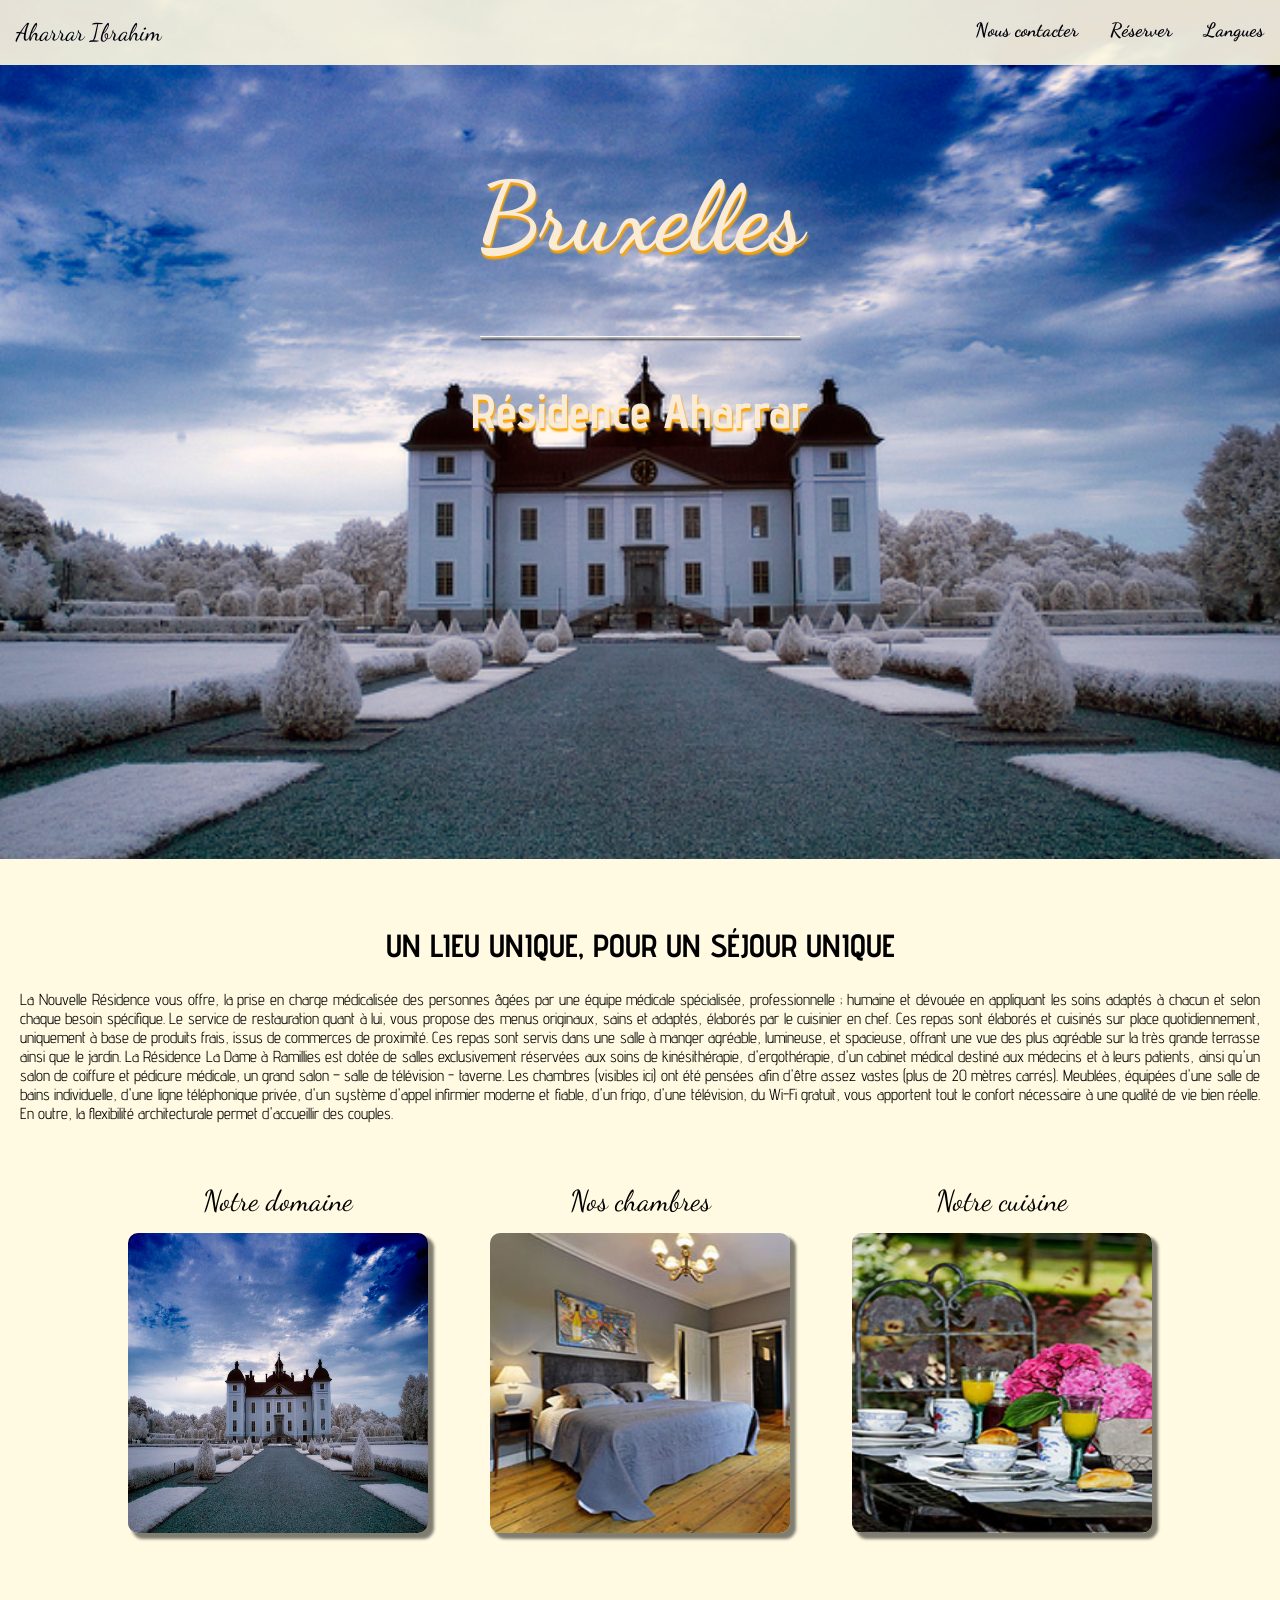
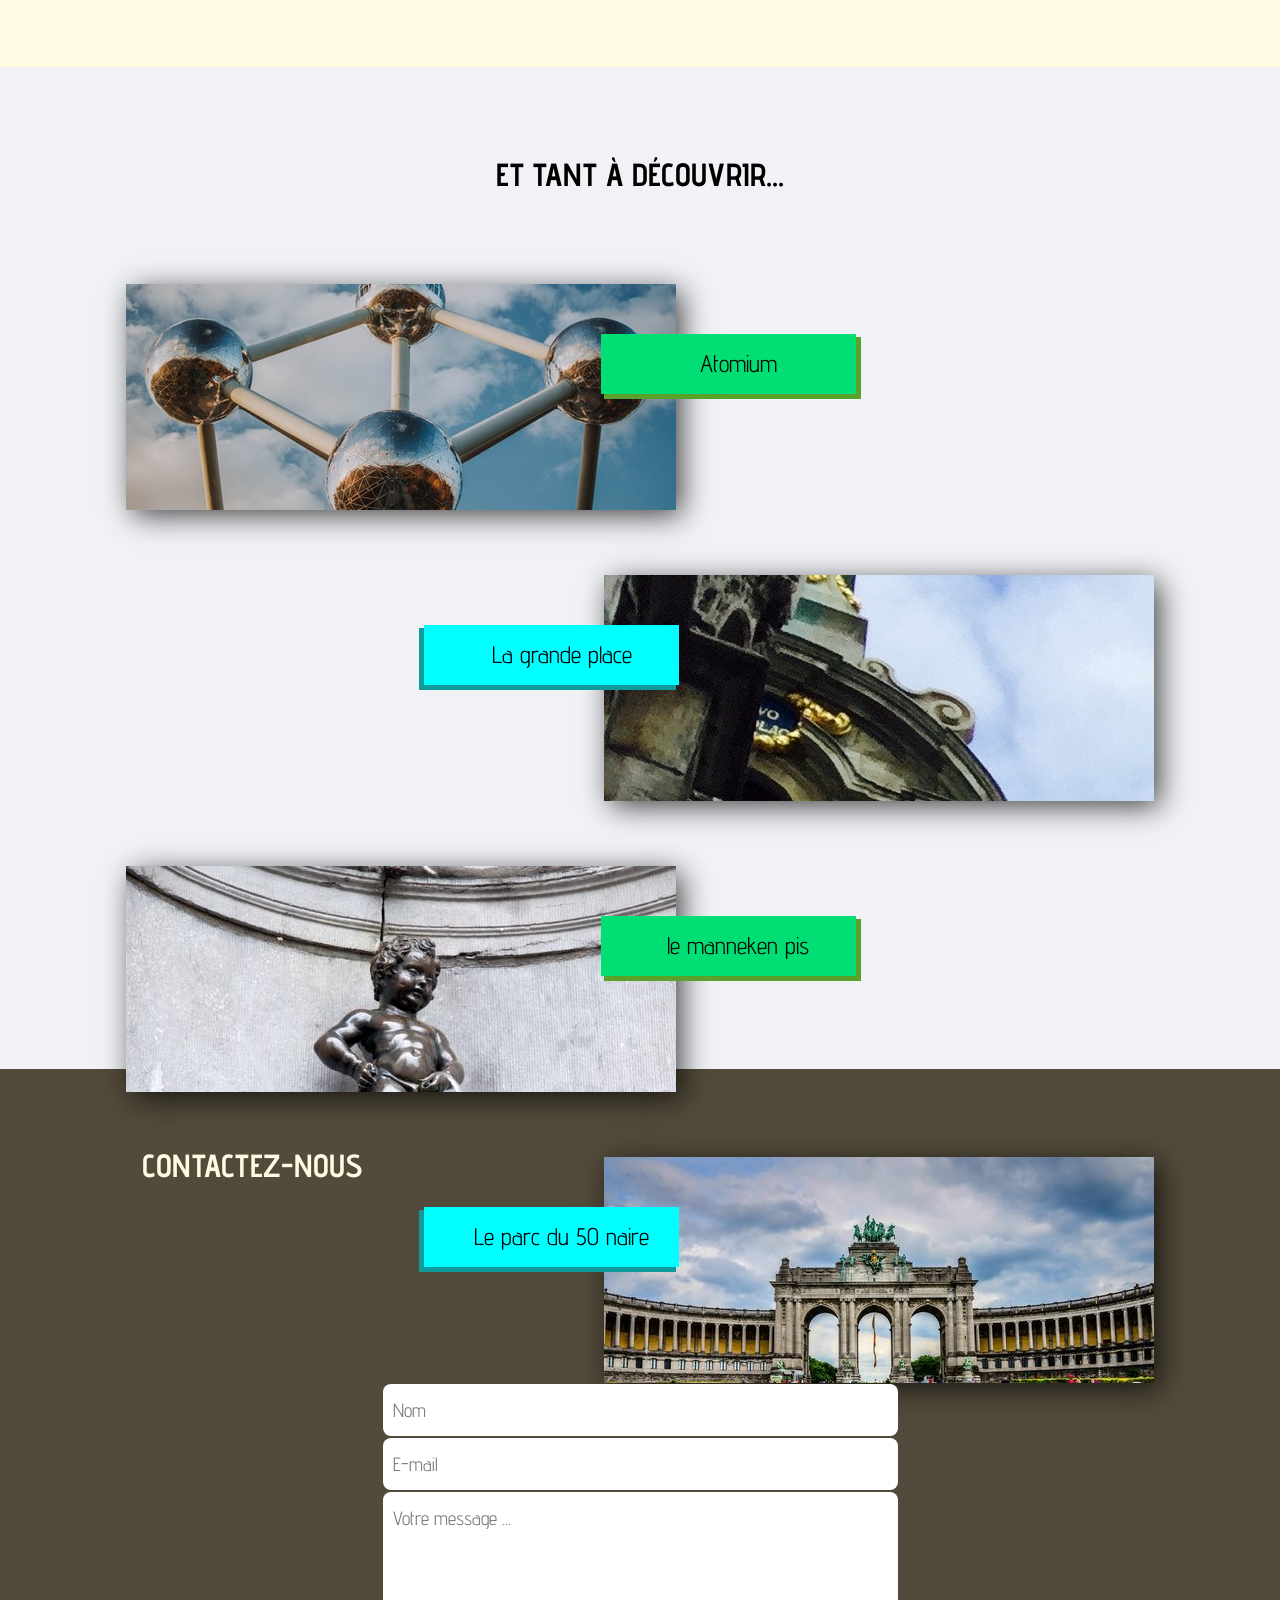
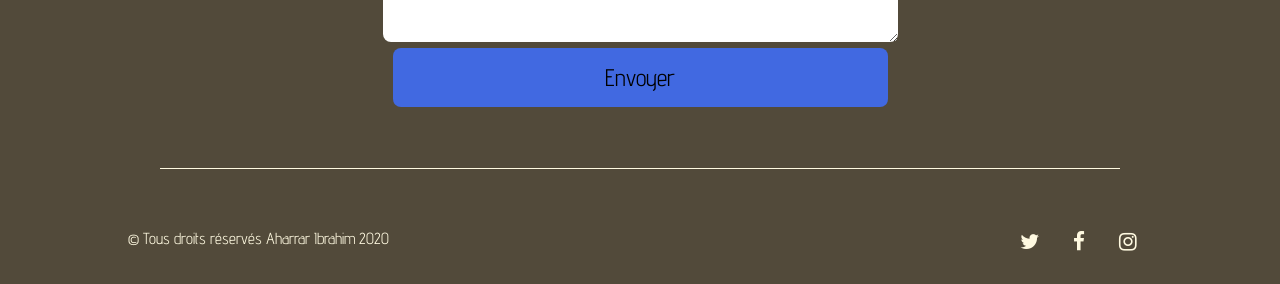
<file: index.html>
<!DOCTYPE html>
<html lang="en">
<head>
    <meta charset="UTF-8">
    <link rel="stylesheet" href="style.css">
    <link rel="stylesheet" href="https://cdnjs.cloudflare.com/ajax/libs/font-awesome/4.7.0/css/font-awesome.css">
    <meta name="viewport" content="width=device-width, initial-scale=1.0">
    <title>Document</title>
</head>
<body>
    <header>
        <nav>
            <ul>
                <li id="logo-clos">
                    <a href="#">Aharrar Ibrahim</a>
                </li>
                <li id="logo">
                    <a href="#langue">Langues</a>
                </li>
                <li id="logo">
                    <a href="#reserver">Réserver</a>
                </li>
                <li id="logo">
                    <a href="#contact">Nous contacter</a>
                </li>                
            </ul>
        </nav>
        <div id="imagePrincipale">
            <h1>Bruxelles</h1>
            <div id="premierTrait"></div>
            <h3>Résidence Aharrar</h3>
        </div>
    </header>
    <section id="presentation">
        <div id="texteIntro">
            <h2>Un lieu unique, pour un séjour unique</h2>
            <p>La Nouvelle Résidence vous offre, la prise en charge médicalisée des personnes âgées par une équipe médicale spécialisée, professionnelle ; humaine et dévouée en appliquant les soins adaptés à chacun et selon chaque besoin spécifique.

                Le service de restauration quant à lui, vous propose des menus originaux, sains et adaptés, élaborés par le cuisinier en chef. Ces repas sont élaborés et cuisinés sur place quotidiennement, uniquement à base de produits frais, issus de commerces de proximité.
                
                Ces repas sont servis dans une salle à manger agréable, lumineuse, et spacieuse, offrant une vue des plus agréable sur la très grande terrasse ainsi que le jardin.
                
                La Résidence La Dame à Ramillies est dotée de salles exclusivement réservées aux soins de kinésithérapie, d'ergothérapie, d'un cabinet médical destiné aux médecins et à leurs patients, ainsi qu'un salon de coiffure et pédicure médicale, un grand salon – salle de télévision - taverne.
                
                Les chambres (visibles ici) ont été pensées afin d'être assez vastes (plus de 20 mètres carrés). Meublées, équipées d'une salle de bains individuelle, d'une ligne téléphonique privée, d'un système d'appel infirmier moderne et fiable, d'un frigo, d'une télévision, du Wi-Fi gratuit, vous apportent tout le confort nécessaire à une qualité de vie bien réelle. En outre, la flexibilité architecturale permet d'accueillir des couples.</p>
        </div>
        <div id="prestations">
            <div class="imagePrestations">
            <h4>Notre domaine</h4>
            <a href="#"><img src="images/chateau-aharrar.jpg" alt="carte"></a>
            </div>
            <div class="imagePrestations">
                <h4>Nos chambres</h4>
                <a href="#"><img src="images/chambre.JPG" alt="carte"></a>
                </div>
                <div class="imagePrestations">
                    <h4>Notre cuisine</h4>
                    <a href="#"><img src="images/repas.JPG" alt="carte"></a>
                    </div>
        </div>

    </section>
    <section id="tourisme">
        <h2>Et tant à découvrir...</h2>
        <ul>
            <li id="ocean">
                <p>Atomium</p>
            </li>
            <li id="chateau">
                <p>La grande place</p>
            </li>
            <li id="phare">
                <p>le manneken pis</p>
            </li>
            <li id="vignoble">
                <p>Le parc du 50 naire</p>
            </li>
        </ul>
    </section>
    <footer>
        <h2 id="contact">Contactez-nous</h2>
        <form action="">
            <input type="text" placeholder="Nom">
            <input type="text" name="" id="" placeholder="E-mail">
            <textarea name="" placeholder="Votre message ..."></textarea>
            <button>Envoyer</button>
        </form>
        <div id="deuxiemeTrait"></div>
        <div id="copyrightEtIcons">
            <div id="copyright">
                <span>© Tous droits réservés  Aharrar Ibrahim 2020</span>
            </div>
            <div id="icons">
                <a href="http://www.twitter.fr"><i class="fa fa-twitter"></i></a>
                <a href="http://www.facebook.fr"><i class="fa fa-facebook"></i></a>
                <a href="http://www.instagram.com"><i class="fa fa-instagram"></i></a>
            </div>
        </div>
    </footer>
</body>
</html>
</file>
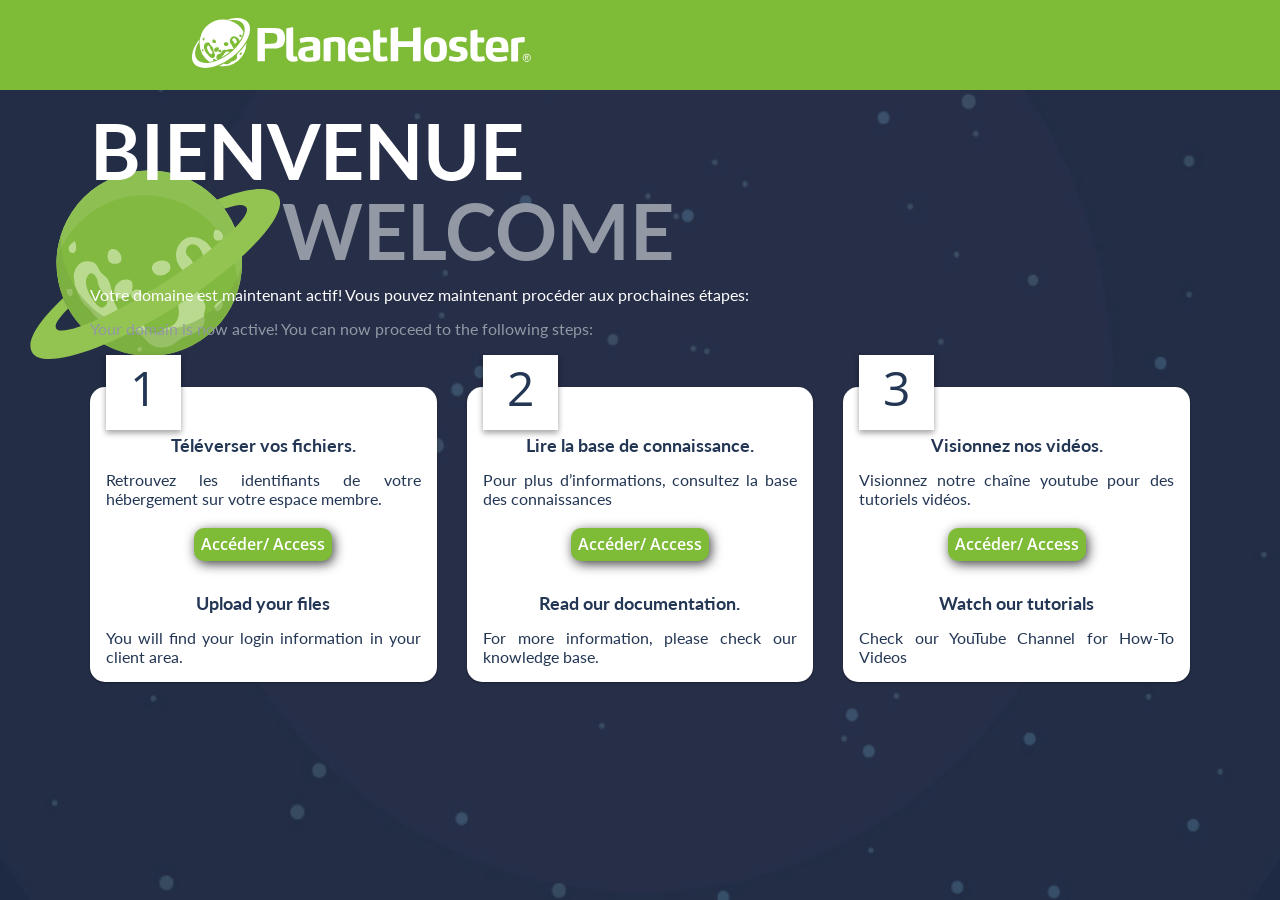
<file: welcome.html>
<!DOCTYPE html><html lang="en"><head><meta charset="UTF-8"><meta name="viewport" content="width=device-width, initial-scale=1.0"><meta http-equiv="X-UA-Compatible" content="ie=edge"><link href="https://fonts.googleapis.com/css?family=Lato|Open+Sans&display=swap" rel="stylesheet"><title>PlanetHoster - Bienvenue</title><style>:after,:before{box-sizing:inherit}html{line-height:1.15;-webkit-text-size-adjust:100%;-webkit-tap-highlight-color:transparent}body{margin:0}main{display:block}address,blockquote,dl,figure,form,iframe,p,pre,table{margin:0}h1,h2,h3,h4,h5,h6{font-size:inherit;line-height:inherit;font-weight:inherit;margin:0}ol,ul{margin:0;padding:0;list-style:none}dt{font-weight:700}dd{margin-left:0}hr{box-sizing:content-box;height:0;overflow:visible;border:0;border-top:1px solid;margin:0;clear:both;color:inherit}pre{font-family:monospace,monospace;font-size:inherit}address{font-style:inherit}a{background-color:transparent;text-decoration:none;color:inherit}abbr[title]{border-bottom:none;text-decoration:underline;text-decoration:underline dotted}b,strong{font-weight:bolder}code,kbd,samp{font-family:monospace,monospace;font-size:inherit}small{font-size:80%}sub,sup{font-size:75%;line-height:0;position:relative;vertical-align:baseline}sub{bottom:-.25em}sup{top:-.5em}img{border-style:none;vertical-align:bottom}embed,iframe,object{border:0;vertical-align:bottom}button,input,optgroup,select,textarea{-webkit-appearance:none;appearance:none;vertical-align:middle;color:inherit;font:inherit;border:0;background:transparent;padding:0;margin:0;outline:0;border-radius:0;text-align:inherit}[type=checkbox]{-webkit-appearance:checkbox;appearance:checkbox}[type=radio]{-webkit-appearance:radio;appearance:radio}button,input{overflow:visible}button,select{text-transform:none}[type=button],[type=reset],[type=submit],button{cursor:pointer;-webkit-appearance:none;appearance:none}[type=button][disabled],[type=reset][disabled],[type=submit][disabled],button[disabled]{cursor:default}[type=button]::-moz-focus-inner,[type=reset]::-moz-focus-inner,[type=submit]::-moz-focus-inner,button::-moz-focus-inner{border-style:none;padding:0}[type=button]:-moz-focusring,[type=reset]:-moz-focusring,[type=submit]:-moz-focusring,button:-moz-focusring{outline:1px dotted ButtonText}fieldset{margin:0;padding:0;border:0;min-width:0}legend{color:inherit;display:table;max-width:100%;padding:0;white-space:normal}progress{vertical-align:baseline}textarea{overflow:auto}[type=checkbox],[type=radio]{padding:0}[type=number]::-webkit-inner-spin-button,[type=number]::-webkit-outer-spin-button{height:auto}[type=search]{outline-offset:-2px}[type=search]::-webkit-search-decoration{-webkit-appearance:none}::-webkit-file-upload-button{-webkit-appearance:button;font:inherit}label[for]{cursor:pointer}details{display:block}summary{display:list-item}table{border-collapse:collapse;border-spacing:0}caption{text-align:left}td,th{vertical-align:top}th{text-align:left;font-weight:700}[hidden],template{display:none}@keyframes astronaut{0%{transform:rotate(xx) translateX(0) translateY(0)}20%{transform:translateX(-5%) translateY(-10%)}60%{transform:translateX(-25%) translateY(-15%)}to{transform:rotate(xx) translateX(0) translateY(0)}}@keyframes planet{0%{transform:rotate(0) translateX(0)}10%{transform:rotate(-5deg) translateX(5%) translateY(-10%)}20%{transform:rotate(5deg) translateX(12%) translateY(-6%)}50%{transform:rotate(15deg) translateX(3%) translateY(5%)}70%{transform:rotate(3deg) translateX(9%) translateY(12%)}85%{transform:rotate(12deg) scale(.9) translateX(12%) translateY(-22%)}to{transform:rotate(0)}}html{font-family:Lato,sans-serif;background:url("[data-uri]") no-repeat 50% fixed;background-size:cover}body,html{overflow-x:hidden}a{text-decoration:underline;font-weight:600}.container{margin-left:auto;margin-right:auto;max-width:1100px}@media only screen and (max-width:530px){.container{margin-left:15px;margin-right:15px}}@media only screen and (max-width:1100px){.container{max-width:900px}}@media only screen and (max-width:815px){.container{max-width:600px}}main{margin-bottom:20px}.header{background-color:#7ebb37;height:90px;display:flex;align-items:center;padding-left:15vw}@media only screen and (max-width:530px){.header{padding-left:5vw}}.header__logo{height:50px}.info__error{padding-top:20px}.info__title{font-size:77px;font-weight:700;line-height:5rem}@media only screen and (max-width:500px){.info__title{font-size:40px}}.info__title--fr{color:#fff}.info__title--en{color:#9298a4;margin-left:12rem}.info__phrase{margin-top:1rem}@media only screen and (max-width:530px){.info__phrase{margin-top:2rem;margin-bottom:2rem}}.info__phrase--fr{color:#fff}.info__phrase--en{color:#9298a4}.cards{margin-top:3rem;display:grid;grid-template-columns:repeat(3,1fr);grid-template-columns:repeat(auto-fit,minmax(250px,1fr));column-gap:30px;row-gap:50px;border-radius:15px}.card__container{box-shadow:0 1px 3px rgba(0,0,0,.12),0 1px 2px rgba(0,0,0,.24);border-radius:15px;padding:1rem;position:relative;background-color:#fff;height:auto;display:flex;flex-direction:column;justify-content:space-evenly}.card__logo{box-shadow:0 3px 6px rgba(0,0,0,.16),0 3px 6px rgba(0,0,0,.23);padding:5px;width:65px;height:65px;position:absolute;top:-2rem;background-color:#fff;text-align:center}.card__logo span{font-size:3rem;font-family:Open Sans,sans-serif;color:#233654}.card__title{text-align:center;margin-top:2rem;font-size:18px;font-weight:700}.card__info,.card__title{color:#233654;font-family:Lato,sans-serif}.card__info{text-align:justify;margin-top:1rem}.card__link{font-family:Open Sans,sans-serif;margin-left:auto;margin-right:auto;margin-top:20px;text-decoration:none;padding:7px;background-color:#7ebb37;border-radius:10px;color:#fff;transition:all .2s;box-shadow:2px 3px 12px 0 rgba(0,0,0,.75)}.card__link:hover{background-color:#4095c6}.planet{width:250px;height:auto;position:absolute;left:30px;top:170px;animation:planet 15s ease 0s infinite;z-index:-1}@media only screen and (max-width:815px){.planet{width:150px}}.astronaut{position:absolute;right:0;top:400px;animation:astronaut 12s ease 0s infinite;animation-direction:alternate;height:400px;z-index:-1}.caution{width:auto;height:72px;float:left}.cls-logo-1{fill:#fff}.cls-astro-1{fill:#1183c3}.cls-astro-2{fill:#d3d6db}.cls-astro-3{fill:#010101;opacity:.2;isolation:isolate}</style></head><body> <header class="header"> <a href="https://planethoster.com/" rel="noopener noreferrer" target="_blank" class="header__link"> <svg xmlns="http://www.w3.org/2000/svg" viewBox="0 0 338.8 50" class="header__logo"><g data-name="Layer 2"><g data-name="Layer 1"><path class="cls-logo-1" d="M333.7 39.7h.9a1.3 1.3 0 00.8-.2.6.6 0 00.2-.5.6.6 0 000-.3.6.6 0 00-.4-.3 2.2 2.2 0 00-.7 0h-.8zM333 42v-4.3h1.5a3.8 3.8 0 011.1.1 1.1 1.1 0 01.6.4 1.2 1.2 0 01.2.7 1.1 1.1 0 01-.4.8 1.4 1.4 0 01-.9.4 1.1 1.1 0 01.4.2 4.9 4.9 0 01.6.9l.6.8h-.9l-.4-.7a3.4 3.4 0 00-.7-1 .9.9 0 00-.6-.1h-.4v1.9zm1.8-5.6a3.5 3.5 0 00-1.7.5 3.1 3.1 0 00-1.2 1.2 3.4 3.4 0 000 3.4 3.3 3.3 0 001.2 1.2 3.4 3.4 0 003.4 0 3.3 3.3 0 001.2-1.2 3.5 3.5 0 00.5-1.7 3.4 3.4 0 00-.5-1.7 3.1 3.1 0 00-1.3-1.2 3.5 3.5 0 00-1.6-.5zm0-.6a4.1 4.1 0 012 .5 3.7 3.7 0 011.5 1.5 4 4 0 010 4 3.9 3.9 0 01-1.5 1.5 4 4 0 01-4 0 3.9 3.9 0 01-1.5-1.5 4 4 0 01-.6-2 4.2 4.2 0 01.6-2 3.7 3.7 0 011.5-1.5 4.1 4.1 0 012-.5zM85.3 20.2a9.7 9.7 0 01-.2 2.5 3.6 3.6 0 01-1 1.7 3.8 3.8 0 01-1.3.8 9.6 9.6 0 01-1.8.4l-2.4.1-5.7.2V15h5.8a22.3 22.3 0 012.2 0 7.5 7.5 0 011.8.4 3.5 3.5 0 011.4.8 3.2 3.2 0 01.9 1.5 8.5 8.5 0 01.3 2.5m7.7 0a15.4 15.4 0 00-.6-4.5 7.8 7.8 0 00-1.8-3.2 7.8 7.8 0 00-3.4-2 17.5 17.5 0 00-4.9-.6h-16a.8.8 0 00-.6.2.7.7 0 00-.2.5v32a.6.6 0 00.2.5.8.8 0 00.5.2h6a.8.8 0 00.5-.2.6.6 0 00.2-.5v-12h8.2a25.7 25.7 0 003.7-.2 13.5 13.5 0 003.2-.8 7.6 7.6 0 002.6-1.7 8.3 8.3 0 001.9-3.4 15.5 15.5 0 00.6-4.4zm12.8 22l-.6-3.1a.7.7 0 00-.1-.4.5.5 0 00-.4-.2h-.8a7.6 7.6 0 01-.9 0 1.8 1.8 0 01-.8 0 1.4 1.4 0 01-.7-.7 2.6 2.6 0 01-.3-1.2V10a.7.7 0 00-.2-.6.8.8 0 00-.5-.2h-.2l-5.3 1a.8.8 0 00-.6.2 1.1 1.1 0 00-.1.7v26.2a7.3 7.3 0 00.7 3.3 5.1 5.1 0 002.2 2.2 8 8 0 003.8.9 16.6 16.6 0 002.2-.2 10.4 10.4 0 001.4-.3 6.2 6.2 0 00.8-.2.3.3 0 00.1 0 .9.9 0 00.2-.3.8.8 0 00.1-.4zm15.4-3.2l-.8.2-1.3.2a13 13 0 01-1.6 0 9 9 0 01-1.4 0 4.8 4.8 0 01-1.5-.4 2.7 2.7 0 01-1-1 3.8 3.8 0 01-.4-1.9 4.5 4.5 0 01.2-1.6 2.3 2.3 0 01.7-1 3.4 3.4 0 011-.5 11.1 11.1 0 011.2-.2l4.9-.8zm7-.5V26.1a10 10 0 00-.3-2.4 5.6 5.6 0 00-1-2 5.2 5.2 0 00-1.7-1.5 9.2 9.2 0 00-2.8-1 21.6 21.6 0 00-4-.3 32.1 32.1 0 00-3.5.2 30.8 30.8 0 00-5.3 1 13.8 13.8 0 00-1.3.4.9.9 0 00-.4.2.6.6 0 00-.2.5.4.4 0 000 .1.2.2 0 000 .1l.7 3.1a.5.5 0 00.2.3.5.5 0 00.3.1h.3l1.3-.3 1.9-.4 2.1-.4a17.4 17.4 0 012.3-.1 15.6 15.6 0 012 0 4.4 4.4 0 011.2.4 1.7 1.7 0 01.7.6 2 2 0 01.3.8 6 6 0 01.1 1v1.3l-7.9 1.3a19.4 19.4 0 00-2.4.4 6.8 6.8 0 00-2.3 1.1 4.8 4.8 0 00-1.6 2 8.3 8.3 0 00-.7 3.5 8.8 8.8 0 00.7 3.5 5.7 5.7 0 001.7 2.2 7.5 7.5 0 002.5 1.3 15 15 0 003 .6l3.2.1a32 32 0 003.5-.2 20.6 20.6 0 002.9-.4 16.7 16.7 0 002-.6 3.8 3.8 0 001.3-.7 2.9 2.9 0 00.8-1.3 7.2 7.2 0 00.3-2zm24.4-16a4.9 4.9 0 00-1.8-2.2 7.7 7.7 0 00-2.9-1 20.5 20.5 0 00-3.9-.4l-2.2.1-2.3.2-2.2.4c-.7 0-1.4.2-2 .4a14 14 0 00-2 .6 3 3 0 00-1.3.9 2.3 2.3 0 00-.4 1.4v19.7a.6.6 0 00.2.5.7.7 0 00.5.2h5.5a.7.7 0 00.6-.2.6.6 0 00.2-.5V24.2l.4-.1 1-.2 1.5-.2a14.6 14.6 0 011.6-.1 4.2 4.2 0 011.8.3 2 2 0 011 1 4.8 4.8 0 01.3 2v15.7a.6.6 0 00.2.5.8.8 0 00.6.2h5.5a.8.8 0 00.5-.2.7.7 0 00.2-.5V25.9a8.4 8.4 0 00-.6-3.4zm18.9 7.6h-8.8v-1.9a14.2 14.2 0 01.2-1.7 4 4 0 01.7-1.7 2.7 2.7 0 011.3-1 7 7 0 012.3-.3 5.3 5.3 0 012 .3 2.8 2.8 0 011.3 1 5 5 0 01.8 1.8l.2 1.6v1.7zm7 1a23.4 23.4 0 00-.6-5.3 9.2 9.2 0 00-1.8-3.8 7.7 7.7 0 00-3.4-2.3 16.7 16.7 0 00-5.5-.8 17.8 17.8 0 00-5.5.8 7.7 7.7 0 00-3.5 2.2 9.1 9.1 0 00-1.9 4 25.3 25.3 0 00-.6 5.6 19.7 19.7 0 00.8 5.8 8.6 8.6 0 002.2 3.8 9 9 0 004 2.1 21.1 21.1 0 005.6.6 24.4 24.4 0 003.6-.2 26 26 0 002.9-.6 18.9 18.9 0 002-.6 1 1 0 00.3-.3.8.8 0 00.2-.5.5.5 0 000-.1.6.6 0 000-.2l-.6-2.5a1.1 1.1 0 00-.3-.5.7.7 0 00-.4-.2h-.1l-1.6.4-2.1.5a18.9 18.9 0 01-2.6.2 14.7 14.7 0 01-2.9-.3 6.4 6.4 0 01-2-.7 4.1 4.1 0 01-1.4-1.6 5 5 0 01-.5-2.3h14.6a1 1 0 00.9-.4 1.4 1.4 0 00.2-.8V31zm17.1 10.7l-.6-3a.9.9 0 00-.2-.3.5.5 0 00-.3-.2h-.2l-1.4.3a14.8 14.8 0 01-1.8 0 4 4 0 01-1.8-.2 1.7 1.7 0 01-.9-1 3.7 3.7 0 01-.2-1.5V24.5h6a.7.7 0 00.5-.2.6.6 0 00.2-.5v-3.6a.6.6 0 00-.2-.5.7.7 0 00-.5-.2h-6v-7.2a.8.8 0 00-.2-.6.8.8 0 00-.6-.2h-.2l-5.2 1a1 1 0 00-.6.3 1.2 1.2 0 00-.2.7v22.8a8.8 8.8 0 001 4.3 5.2 5.2 0 002.6 2.3 12 12 0 004.5.7 19.3 19.3 0 002.7-.1 18.7 18.7 0 002-.4l1-.3a.8.8 0 00.5-.3.7.7 0 000-.5zm33 .8V9.9a.6.6 0 00-.2-.4.6.6 0 00-.4-.2h-.1l-6.1.7a1 1 0 00-.5.2.6.6 0 00-.2.5v12.6h-15V9.9a.7.7 0 000-.4.6.6 0 00-.5-.2h-.1l-6.1.7a.8.8 0 00-.5.2.5.5 0 00-.2.5v31.9a.6.6 0 00.2.5.8.8 0 00.5.2h6a.8.8 0 00.6-.2.6.6 0 00.2-.5V28.9H221v13.7a.6.6 0 00.3.5.8.8 0 00.5.2h6a.8.8 0 00.5-.2.7.7 0 00.2-.5m19.3-11.2c0 1.3 0 2.5-.2 3.5a7.5 7.5 0 01-.5 2.4 2.8 2.8 0 01-1.3 1.4 5.2 5.2 0 01-2.4.5 5.3 5.3 0 01-2.5-.5 2.8 2.8 0 01-1.3-1.4 7.6 7.6 0 01-.5-2.4l-.1-3.5V28a7.6 7.6 0 01.6-2.4 2.8 2.8 0 011.3-1.4 5.3 5.3 0 012.5-.5 5.2 5.2 0 012.4.5 2.8 2.8 0 011.3 1.4 7.6 7.6 0 01.6 2.4v3.5m7.2 0a31.7 31.7 0 00-.3-4 12.6 12.6 0 00-.9-3.4 7.6 7.6 0 00-1.9-2.7 8.6 8.6 0 00-3.3-1.7 21 21 0 00-10.3 0 8.6 8.6 0 00-3.3 1.7A7.5 7.5 0 00233 24a13 13 0 00-.9 3.4 31.8 31.8 0 00-.2 4 31.4 31.4 0 00.2 4 12.8 12.8 0 00.9 3.4 7.4 7.4 0 002 2.7 8.6 8.6 0 003.3 1.7 21 21 0 0010.2 0 8.6 8.6 0 003.3-1.7 7.5 7.5 0 002-2.7 12.4 12.4 0 00.9-3.4 31.4 31.4 0 00.2-4zm20.7 4.5a8.8 8.8 0 00-.6-3.5 5.2 5.2 0 00-1.6-2.1 7.2 7.2 0 00-2.3-1.1 19.4 19.4 0 00-2.5-.6l-1.7-.3a7.6 7.6 0 01-1.4-.4 2.4 2.4 0 01-1-.8 2.4 2.4 0 01-.4-1.3 2 2 0 01.4-1.2 2.3 2.3 0 01.9-.8 4.8 4.8 0 011.3-.3 8.8 8.8 0 011.3 0h1.8l1.7.2 1.3.2.7.2h.2a.9.9 0 00.4-.1.5.5 0 00.2-.4l.5-3v-.1a.8.8 0 000-.4.6.6 0 00-.5-.3 21.2 21.2 0 00-4-.8 25.5 25.5 0 00-3.3-.3 20.6 20.6 0 00-2.6.2 12.3 12.3 0 00-2.6.6 7.5 7.5 0 00-2.3 1.2 6 6 0 00-1.7 2.2 8.2 8.2 0 00-.6 3.3 8.6 8.6 0 00.5 3.2 5.4 5.4 0 001.3 2 6.2 6.2 0 001.9 1.2 11.4 11.4 0 002 .6 45.6 45.6 0 003.6.7 4.4 4.4 0 011.2.4 1.8 1.8 0 01.7.8 2.7 2.7 0 01.3 1.3 2.3 2.3 0 01-.5 1.5 2.9 2.9 0 01-1.4.8 6.6 6.6 0 01-2 .3 19.4 19.4 0 01-2-.2 28.8 28.8 0 01-3.7-.7l-.9-.2h-.2a.4.4 0 00-.3.1.6.6 0 00-.2.5l-.6 2.9v.2a.6.6 0 00.2.5 1.1 1.1 0 00.3.2 10 10 0 001.1.4 25.1 25.1 0 004.4.8 26.1 26.1 0 002.9.1 17.5 17.5 0 003.8-.4 9.3 9.3 0 003.2-1.2 6.2 6.2 0 002-2.4 8.4 8.4 0 00.8-3.8m17.4 5.9l-.7-3a1 1 0 00-.1-.3.4.4 0 00-.4-.2h-.2l-1.3.3a15 15 0 01-1.9 0 3.9 3.9 0 01-1.8-.2 1.7 1.7 0 01-.9-1 3.9 3.9 0 01-.2-1.5V24.5h6a.8.8 0 00.5-.2.7.7 0 00.2-.5v-3.6a.7.7 0 00-.2-.5.8.8 0 00-.5-.2h-6v-7.2a.8.8 0 00-.2-.6.8.8 0 00-.6-.2h-.2l-5.1 1a1 1 0 00-.7.3 1.3 1.3 0 00-.2.7v22.8a9 9 0 001 4.3 5.2 5.2 0 002.6 2.3 12 12 0 004.5.7 19.2 19.2 0 002.7-.1 18.7 18.7 0 002-.4l1-.3a.7.7 0 00.6-.8zm16.6-11.7h-8.9v-1.9a12.5 12.5 0 01.3-1.7 4 4 0 01.6-1.7 2.7 2.7 0 011.4-1 7 7 0 012.3-.3 5.3 5.3 0 011.9.3 2.8 2.8 0 011.3 1 5 5 0 01.8 1.8 14.8 14.8 0 01.2 1.6v1.7zm6.8 1a23.3 23.3 0 00-.5-5.3 9.2 9.2 0 00-1.7-3.8 7.7 7.7 0 00-3.5-2.3 16.8 16.8 0 00-5.5-.8 17.8 17.8 0 00-5.5.8 7.7 7.7 0 00-3.5 2.2 9 9 0 00-1.9 4 24.2 24.2 0 00-.5 5.6 20 20 0 00.7 5.8 8.7 8.7 0 002.3 3.8 9 9 0 003.9 2.1 21 21 0 005.7.6 24.5 24.5 0 003.5-.2 25.4 25.4 0 002.9-.6 18.1 18.1 0 002-.7.9.9 0 00.3-.2.8.8 0 00.2-.5.5.5 0 000-.1.4.4 0 000-.2l-.6-2.5a1.1 1.1 0 00-.3-.5.7.7 0 00-.4-.2.1.1 0 00-.1 0l-1.6.4-2.1.5a18.8 18.8 0 01-2.6.1 14.7 14.7 0 01-2.8-.2 6.5 6.5 0 01-2-.8 4.2 4.2 0 01-1.5-1.5 5 5 0 01-.5-2.3h14.6a1 1 0 00.9-.4 1.4 1.4 0 00.2-.8V31zm16.3-7.9V20a1 1 0 000-.5.7.7 0 00-.3-.2 1.1 1.1 0 00-.4-.2 2.2 2.2 0 00-.5 0h-.4l-2.3.1-2.1.3-2 .3c-.7 0-1.3.2-2 .3a10.7 10.7 0 00-1.5.4 5.4 5.4 0 00-1.2.6 1.8 1.8 0 00-.6.7 2.4 2.4 0 00-.2 1.1v19.8a.6.6 0 00.2.5.8.8 0 00.5.2h5.5a.7.7 0 00.5-.2.6.6 0 00.2-.5v-18a12.5 12.5 0 011.3-.2 27.5 27.5 0 014.4-.3.9.9 0 00.6-.1.5.5 0 00.2-.3 1.6 1.6 0 000-.5M34.8 1.8a23.8 23.8 0 00-3.7-.3 23.4 23.4 0 00-23 19 18.2 18.2 0 00-.3 2.1L7.6 25a23.4 23.4 0 009.9 19 31.2 31.2 0 004.1-1 2 2 0 01-.6-1.2 1.3 1.3 0 01.4-1h.4a3.4 3.4 0 011.6.6 5 5 0 01.9.7l1.5-.6c-1-.9-1.5-1.4-1.5-2a7 7 0 01.4-1.6c.2-1 .5-1.4 1-1.5a27 27 0 002.2-.6 2.4 2.4 0 001.4-1.2c.3-.6.5-1.2.9-1.7a2.5 2.5 0 012.4-1.1 5.6 5.6 0 01.7 0 4.1 4.1 0 00.6.1 5.7 5.7 0 002-.5 6.8 6.8 0 012.3-.5 12 12 0 012.9.2l.8-.8a3.8 3.8 0 01-1.2-1.2l-1-2a46 46 0 01-1.1-1.6 4.3 4.3 0 01-.8-2.6 4.9 4.9 0 011-3 3.3 3.3 0 012.8-1.6 6 6 0 014.5 2 6.8 6.8 0 011.6 2.8 25 25 0 003.8-9.1.4.4 0 010-.2 23.5 23.5 0 00-14-11.2zm12.6 15.8a1.9 1.9 0 01.2-1l.1-.2h.4a1.4 1.4 0 011 .4 1.8 1.8 0 01.5.8c.2.5.2.9 0 1.1a.6.6 0 01-.4.3 2.3 2.3 0 01-.8.1c-.2 0-1 0-1-1.3zm-14.8 7a3.2 3.2 0 011.6-.4c2 0 2.2 1.2 2.2 1.8a1.8 1.8 0 01-.7 1.4 2.6 2.6 0 01-1.6.7h-.3a2.1 2.1 0 01-2-2 1.7 1.7 0 01.8-1.5zm-4.8 7c.9 0 1.4.6 1.4 1.6 0 1.2-.8 1.3-1 1.3A1.8 1.8 0 0127 34a1.4 1.4 0 01-.6-1 1.3 1.3 0 01.5-1 1.4 1.4 0 011-.4zm-1-1.4v.4a3.3 3.3 0 01-.7 2.5 3.1 3.1 0 01-2.4.8 1.5 1.5 0 01-1.5-1.7 3 3 0 013.1-3c1-.1 1.5.4 1.5 1zm-5-8.8a2 2 0 011.6.8 2.4 2.4 0 01.6 1.5c0 .3-.1 1.4-1.6 1.4h-.3a1.6 1.6 0 01-1.7-1.9c0-1.6 1-1.9 1.4-1.9zm-6.5 3a2.6 2.6 0 012.4 1l1 1.8a16.7 16.7 0 001.5 1.4 6 6 0 011.2 3l.5 2.7a6.9 6.9 0 00.6 1.1 3.3 3.3 0 01.5 1.8 2.4 2.4 0 01-2.6 2.7c-1.5 0-2.9-1-4.3-3a12.8 12.8 0 00-1.4-1.3 11.4 11.4 0 01-2-3.4 10.5 10.5 0 01-.8-3.8 4.3 4.3 0 01.9-2.7 3 3 0 012.6-1.3zm-3.7-4.6l.6-.5.2.8a4 4 0 010 1c0 1.1-.4 1.3-.8 1.3a1 1 0 01-1-1.1 2 2 0 011-1.6zM10 31.5h1.4l.1.8a1.1 1.1 0 01-.2.7l-.2.4-.4-.2A1.2 1.2 0 0110 32zm35 5.6a3.4 3.4 0 00-.1.9 2.5 2.5 0 00.1.5 3 3 0 01.1.8 3.7 3.7 0 01-2 3 10.4 10.4 0 01-3.2 1.3 7.8 7.8 0 00-2 1.4 5.5 5.5 0 01-3.7 1.2 4.6 4.6 0 01-2.1-.4l-.3-.2-2.7 1.4a.7.7 0 01-.6.3l-1.5.6A23.4 23.4 0 0054.5 25a53.7 53.7 0 01-9.2 11 4 4 0 01-.2 1.1zm3.9-2.6l.8-.6v1.6a2 2 0 01-1.2 1.5H48a1.1 1.1 0 01-.4-.8c0-.5.4-1 1.3-1.6z"/><path class="cls-logo-1" d="M43.3 25.5a2.1 2.1 0 001.5-2.2c-.3-1.3-1.5-4-3.7-2.9a1.8 1.8 0 00-.3 2.7 3.4 3.4 0 011.4 1.9c0 .5.7.6 1 .5zM37.8 34a6.5 6.5 0 00-2.6-.6 2.5 2.5 0 00-2.1 1 11 11 0 00-1 1.6c-.4.7-.7 1.3-1.2 1.5a2.8 2.8 0 00-1.4 2.1 52.2 52.2 0 006.9-4.5l1.4-1.1zm-19.1 2.1a1.5 1.5 0 001.6-2.2c-.6-1.3-2.2-2.6-2.3-4.3 0-1-1.2-2.7-2-2s-1.3 1.8-.7 3.7 2.4 4.5 3.4 4.8z"/><path class="cls-logo-1" d="M56 4.4C52.1-.4 44.3-1.2 35.3 1.6a20.9 20.9 0 013.3.7c5.4-.7 9.9.4 12.3 3.5 1.9 2.5 2.2 5.8 1.4 9.4-1 4.4-3.9 9.4-8.1 14a53.6 53.6 0 01-7 6.5c-6.3 4.8-13 7.9-18.9 8.9l-2 .3c-5 .4-9.1-.7-11.4-3.7-3.2-4.2-2-10.9 2.3-17.7 0-.7.1-1.5.3-2.2C.3 30.4-2.2 40 2 45.6c3 3.9 8.7 5.1 15.5 4a40.2 40.2 0 007.5-2 58.6 58.6 0 0014.8-8.4A55.2 55.2 0 0054.4 23a30.5 30.5 0 003-7.3c1.1-4.5.8-8.5-1.5-11.4z"/></g></g></svg> </a> </header> <main> <div class="container"> <div class="planet"> <svg xmlns="http://www.w3.org/2000/svg" viewBox="0 0 216.8 166"><circle cx="103.4" cy="80.8" r="80.4" fill="#b9da8f"/><path d="M58.7 96.8c-.2-3.2-4.1-9.2-7-6.8s-4.2 6.2-2.2 12.8 8.4 15.3 11.6 16.3 7.4-3.1 5.4-7.5-7.4-8.8-7.8-14.8zm67.6 15.1a23.2 23.2 0 00-8.6-2.1 8.6 8.6 0 00-7.3 3.4 36.1 36.1 0 00-3.5 5.6c-1.4 2.4-2.5 4.4-4.1 5s-4.4 4-4.9 7.2c.6 8.9 8.6 14.4 18.8 6.8a3.7 3.7 0 011.8-.8c8.3-1.6 11.8-9.5 10.3-17.4-.3-2 .6-6.1-2.5-7.7z" fill="#82b941"/><path d="M103.4.4a80.4 80.4 0 1080.4 80.4A80.3 80.3 0 00103.4.4zM159.2 56a6.2 6.2 0 01.8-3.3l.5-.9h1.3a5.1 5.1 0 013.2 1.5 5.5 5.5 0 011.8 2.6c.7 1.8.8 3 .2 3.9a2.4 2.4 0 01-1.4.9 7.4 7.4 0 01-2.7.6c-.8 0-3.7-.4-3.7-4.5zm-50.4 23.9a11.1 11.1 0 015.5-1.5c6.8 0 7.5 4.2 7.5 6.1a6 6 0 01-2.5 4.7 9.2 9.2 0 01-5.3 2.4h-1.3c-4.9 0-7-4.7-7-6.6a5.9 5.9 0 013.1-5.1zM89.2 105a5.2 5.2 0 013.1-1.3c2.9 0 4.7 2 4.7 5.3s-2.7 4.5-3.6 4.5a6.4 6.4 0 01-3.8-1.5 4.6 4.6 0 01-2.1-3.6 4.4 4.4 0 011.7-3.4zm-.3-6.1v1.4c.1 3.6-.8 6.4-2.6 8.3s-4.5 2.8-7.9 2.8-5.3-2.1-5.3-5.7A10.3 10.3 0 0183.8 95c3.5 0 4.9 2 5.1 3.9zm-17-30.3a6.8 6.8 0 015.3 2.7 8 8 0 012.2 5.4c0 1.1-.4 4.7-5.4 4.7h-1c-3.6 0-5.7-2.3-5.7-6.3 0-5.7 2.9-6.5 4.6-6.5zm-35.6 39.8l-.8 1.3-1.4-.7a4.1 4.1 0 01-2.3-4.1v-1.8h4.8l.4 3a3.3 3.3 0 01-.7 2.3zm-2.8-40.2q0-2.7 3.3-5.1l2.2-1.6.6 2.6a11.5 11.5 0 01.4 3.3c0 3.9-1.8 4.5-2.9 4.5a3.4 3.4 0 01-3.6-3.7zm19 53.7a40.1 40.1 0 00-4.8-4.7l-.3-.2a40.3 40.3 0 01-6.5-11.4A34.6 34.6 0 0138 92.7a14.9 14.9 0 013-9.2 10.4 10.4 0 018.7-4.3c4.1 0 6.8 1.1 8.2 3.4l3.2 5.8c2.2 2.2 4 3.8 5.2 4.8l.4.3a22.1 22.1 0 013.8 9.9l1.6 9.3a22.8 22.8 0 002 4 11.1 11.1 0 012 6.1c0 5.8-3.2 9.1-8.9 9.1s-10-3.4-14.7-10zm27.4 20.2a7.2 7.2 0 01-4.2 2.4c-2.4.4-4.5-2.1-4.5-2.1a6.7 6.7 0 01-2-4.3 4.2 4.2 0 011.3-3l.5-.5h.7c1.4 0 3.1.8 5.7 2.4a14.9 14.9 0 012.8 2.3 4.8 4.8 0 01-.3 2.8zm17 13a3.1 3.1 0 01-.6 1.4c-.5.7-1 1.1-1.4 1.1l-.7-.2a3.6 3.6 0 01-.9-.8c-.2-.3-.7-1.3.9-2.5l.3-.2a2.9 2.9 0 011.5-.6h.5l.2.3v.2a1.6 1.6 0 01.2 1.3zm54.2-27.9a11.2 11.2 0 01.5 2.7c0 3.9-2.4 7.4-7 10.4a35.5 35.5 0 01-11.2 4.5c-.3.1-1.9.7-6.9 4.7a18.9 18.9 0 01-12.5 4.4 15.4 15.4 0 01-7.2-1.5l-.9-.7a7.5 7.5 0 01-3.3-1.9c-1.5-1.5-3.4-3.9-3.4-3.9s-4.2-4.6-8.9-6.3-4.8-2.5-4.8-2.5c-3.5-2.8-4.9-4.8-4.9-6.6a20.3 20.3 0 011.1-5.6c.9-3.2 1.9-4.7 3.3-5.1l7.5-1.9a8.3 8.3 0 004.9-4.4l3-5.7c1.1-1.9 4.2-3.8 8.2-3.8l2.6.3 2 .2a18 18 0 006.8-1.7 22.6 22.6 0 017.9-1.9 43.8 43.8 0 019.7.9s5.6 0 7.3 2.3 1.7 5.1 3.2 6.8 4 4.8 4.1 7.7a12.1 12.1 0 01-.8 3.9 13.3 13.3 0 00-.6 2.9 5.5 5.5 0 00.3 1.8zm-3.9-26.3c-6.1.5-7-1.8-7-1.8a13.7 13.7 0 01-3.8-4.3l-3.3-6.7-4-5.6a15.3 15.3 0 01-2.5-8.6 17.3 17.3 0 013.5-10.3c2.6-3.7 5.8-5.6 9.6-5.6a20.2 20.2 0 0115.4 7 24.5 24.5 0 015.3 9.2 69.6 69.6 0 011.5 11.2c.2 5.4-4.3 10-4.3 10s-4.4 4.9-10.4 5.5zm20 16.2c0 2.1-2.5 4.8-4.2 5.2l-1 .2-.7-.7a4.1 4.1 0 01-1.3-2.8c0-1.6 1.3-3.1 4.4-5.4l2.8-2.1z" fill="#82b941"/><path d="M145.2 82.8c1.4-.3 6-3.2 5.1-7.6s-5.2-13.8-12.5-9.7c-2.3 1.2-4 6.4-1 9.1s4.4 4.7 4.6 6.5 2.4 2 3.8 1.7z" fill="#82b941"/><path d="M167.5 59.2a79.7 79.7 0 0112.4 46.3A80.4 80.4 0 1023.1 77.7a80.4 80.4 0 01144.4-18.5z" fill="#f3f0e7" opacity=".1"/><path d="M39.4 102.4A79.7 79.7 0 0127 56.1a80.4 80.4 0 10156.8 27.8 80.4 80.4 0 01-144.4 18.5z" fill="#79a841" opacity=".5"/><path d="M162 25.7a87 87 0 016.5 8c11.7-4.2 17.2-4.3 19.2-1.2s-1.8 9.2-9.7 17.3c-12.5 13.1-35.8 31.3-63.9 49.2s-54.5 31.2-71.7 37c-10.7 3.7-17.9 4.4-19.7 1.4s1.7-8.3 10.4-17.2a97.2 97.2 0 01-4.4-9.2C6 132.6-3.8 149.2 2 158.4s27.6 6.5 56.6-4.7c20.1-7.9 43.7-19.9 67.8-35.3s45.1-31.6 60.8-46.5c22.5-21.4 34-40.1 28.2-49.1s-24.2-8.5-53.4 2.9z" fill="#93c452"/></svg> </div> <div class="astronaut"> <svg xmlns="http://www.w3.org/2000/svg"><path class="cls-astro-1" d="M53.7 12.8h12.8a4.9 4.9 0 014.9 4.8v35.3a4.8 4.8 0 01-4.8 4.8H53.7a4.7 4.7 0 01-4.8-4.6V17.6a4.8 4.8 0 014.8-4.8z"/><path class="cls-astro-2" d="M23.2 44.8v.2L5 48.4a6.2 6.2 0 00-5 6.1c0 3.8 2.4 5.9 7.2 5.9l16.8-.8a24.2 24.2 0 002.4 6.3l4.7 8.7a26.8 26.8 0 004.3 5.7l8.3 8.3a9.7 9.7 0 0011.6 1.6l4.8-2.8h.2a9.4 9.4 0 008.9.9l10.2-4V72.2l-9.9 2.1-11.6-11.5a9.9 9.9 0 01-1.6-2.4 7.9 7.9 0 01-1-4v-3.9l16.1-3.7 7.8-1.9a6.1 6.1 0 00-2.2-12l-5.6 1-17.7 2.6z"/><path class="cls-astro-3" d="M55.3 44.5v-1.6l-32.1 1.9v1.6a31.8 31.8 0 0014.5 3.3 30.8 30.8 0 0017.6-5.2z"/><path class="cls-astro-1" d="M80.1 85.7a3.8 3.8 0 003.6 2.5 3.7 3.7 0 003.7-3.7V73.8a1.6 1.6 0 00-1.6-1.6h-6.4v11.2z"/><path class="cls-astro-2" d="M37.7 0C22.8 0 10.4 9 10.4 24.1a22.4 22.4 0 0012.8 20.7 31.8 31.8 0 0014.5 3.3 30.8 30.8 0 0017.6-5.2 24.7 24.7 0 005.2-5 22.3 22.3 0 004.4-13.8C64.9 9 52.5 0 37.7 0z"/><path d="M15.2 24.1a17.7 17.7 0 0035.3 0s-11.2-6.5-19.3-6.5-16 6.5-16 6.5z" style="isolation:isolate" opacity=".8" fill="#82b941"/><path d="M32.8 6.4A17.6 17.6 0 0015.2 24v.1s8-6.5 16-6.5 19.3 6.5 19.3 6.5A17.7 17.7 0 0032.8 6.4z" style="isolation:isolate" fill="#fff" opacity=".8"/><path class="cls-astro-1" d="M34.5 54.5h9.6a3.2 3.2 0 013.2 3.2v4.9a3.2 3.2 0 01-3.2 3.2h-9.6a3.3 3.3 0 01-3.3-3.2v-4.9a3.3 3.3 0 013.3-3.2zm22.4-33.7a1.6 1.6 0 011.6 1.6v4.9a1.6 1.6 0 11-3.2 0v-4.9a1.6 1.6 0 011.6-1.6z"/><path class="cls-astro-3" d="M59.5 87.5l-8.9-8.4.7-.7 9 8.6z"/></svg> </div> <section class="info"> <div class="info__error"> <h1 class="info__title info__title--fr">BIENVENUE</h1> </div> <h1 class="info__title info__title--en">WELCOME</h1> <p class="info__phrase info__phrase--fr">Votre domaine est maintenant actif! Vous pouvez maintenant procéder aux prochaines étapes:</p> <p class="info__phrase info__phrase--en">Your domain is now active! You can now proceed to the following steps: </p> </section> <section class="cards"> <div class="card__container"> <div class="card__logo"> <span>1</span> </div> <p class="card__title">Téléverser vos fichiers.</p> <p class="card__info">Retrouvez les identifiants de votre hébergement sur votre espace membre. </p> <a target="_blank" class="card__link" rel="noopener noreferrer" href="https://my.planethoster.com/">Accéder/ Access</a> <p class="card__title">Upload your files</p> <p class="card__info">You will find your login information in your client area.</p> </div> <div class="card__container"> <div class="card__logo"> <span>2</span> </div> <p class="card__title">Lire la base de connaissance.</p> <p class="card__info">Pour plus d’informations, consultez la base des connaissances</p> <a class="card__link" target="_blank" rel="noopener noreferrer" href="https://docs.planethoster.com/">Accéder/ Access</a> <p class="card__title">Read our documentation.</p> <p class="card__info">For more information, please check our knowledge base.</p> </div> <div class="card__container"> <div class="card__logo"> <span>3</span> </div> <p class="card__title">Visionnez nos vidéos.</p> <p class="card__info">Visionnez notre chaîne youtube pour des tutoriels vidéos.</p> <a target="_blank" class="card__link" rel="noopener noreferrer" href="https://go.planethoster.net/youtube-support/">Accéder/ Access</a> <p class="card__title">Watch our tutorials</p> <p class="card__info">Check our YouTube Channel for How-To Videos</p> </div> </section> </div> </main>
</body></html>
</file>
<file: style.css>
@import url('https://fonts.googleapis.com/css2?family=Advent+Pro:wght@400;700&display=swap');
/*font-family: 'Advent Pro', sans-serif;*/
@import url('https://fonts.googleapis.com/css2?family=Advent+Pro:wght@400;700&family=Dancing+Script:wght@700&display=swap');
/*font-family: 'Advent Pro', sans-serif;
font-family: 'Dancing Script', cursive;*/
html{
    scroll-behavior: smooth;
}

body{
    font-family: 'Advent Pro' , sans-serif;
    padding: 0;
    margin: 0;
}
ul{
    margin: 0;
    padding: 0;
}
li{
    list-style-type: none;
}
h2{
    text-transform: uppercase;
    text-align: center;
    padding-top: 30px;
    font-size: 2em;
}
a{
    text-decoration: none;
    color: black;
}

/************************ NAVBAR **************************/
nav{
    overflow: hidden;
    background-color: #fffAE1;
    position: fixed;
    width: 100%;
    opacity: 0.9;
}
header li{
    float: right;
    font-size: 1.2em;
}
#logo-clos{
    float: left;
    font-size: 1.5em;
    font-family: 'Dancing Script',cursive;
}
header li a{
    text-decoration: none;
    display: block;
    text-align: center;
    padding: 18px 16px;
}
#logo{
    font-family: 'Dancing Script',cursive;
    font-weight: bold;
}
/*****************************IMAGE PRINCIPALE ******************************/
#imagePrincipale{
    padding-top: 60px;
    background: url(images/chateau-aharrar.jpg) no-repeat fixed 50% 50%;
    background-size: cover;height: 799px;
}
h1{
    font-family: 'Dancing Script',cursive;
    text-align: center;
    color: antiquewhite;
    font-size: 6em;
    margin-top: 100px;
    text-shadow: 1px 3px 2px orange;
}
#premierTrait{
    height: 1px;
    width: 25%;
    margin: -3px auto;
    background-color: #fffAE1;
    box-shadow: 1px 3px 2px black;
}
h3{
    text-align: center;
    color: antiquewhite;
    font-size: 3em;
    text-shadow: 1px 3px 2px orange;

}
/******************PRESENTATION*************************/

#presentation{
    background-color: #fffAE1;
    padding: 10px 0px 100px 0;
}  
#texteIntro{
    padding: 0px 20px;
} 
#texteIntro p{
    text-align: justify;
    
}
#prestations{
    display: flex;
    flex-wrap: wrap;
    justify-content: space-between;
    padding: 30px 10%;
}
.imagePrestations h4{
    font-family: 'Dancing Script',cursive;
    text-align: center;
    font-size: 1.8em;
    margin: 15px;
    font-weight: 300;
}
.imagePrestations img{
    border-radius: 10px;
    box-shadow: 5px 5px 3px 1px rgba(0,0,0,0.5);
    height: 300px;
    width: 300px;
}
.imagePrestations img:hover{
    opacity: 0.9;
    transform: scale(1.05);
    transition: 0.8s ease;
}

/********************* TOURISME *****************************/
#tourisme{
    height: 1000px;
    background-color: #f1f2f6;
    padding: 1px 2%;
}
#tourisme h2{
    padding-top: 60px;
}
#ocean{
    background: url(images/atomium.jpg);
}
#chateau{
    background: url(images/grand-place-bxl.jpg);
}
#phare{
    background: url(images/manneken-pis.jpeg);
}
#vignoble{
    background: url(images/50-naire.jpg) no-repeat;
   
}
#tourisme li{
    margin: 65px 100px 0 100px;
    height: 226px;
    width: 55%;
    max-width: 550px;
    float: left;
    box-shadow: 6px 6px 28px -1px rgba(0,0,0,0.75);
}
#tourisme p{
    height: 45px;
    width: 235px;
    background-color: #01DF74;
    float: right;
    margin: 50px -180px 0 0;
    font-size: 1.5em;
    text-align: center;
    padding-top: 15px;
    padding-left: 20px;
    box-shadow: 4px 4px 0 1px rgba(90,161,43,1);
}
#tourisme #chateau,#tourisme #vignoble{
    float: right;
}
#chateau p, #vignoble p{
    float: left;
    background-color: cyan;
    margin-left: -180px;
    box-shadow: -4px 4px 0 1px rgba(15,154,156,1);
}
/****************************** FOOTER *********************************/
footer{
    background-color: #524A3A;
    color: #FFFAE1;
    padding: 20px 0 10px 0;
    text-align: center;
}
form{
    margin: 0 auto;
    max-width: 900px;
}
input,textarea,button{
    border: none;
    width: 55%;
    padding: 15px 10px;
    margin: 1px 0;
    font-size: 1.2em;
    font-family: 'Advent Pro',sans-serif;
    border-radius: 8px;
}textarea{
    height: 120px;
}
button{
    font-size: 1.5em;
    background-color: royalblue;
}
button:hover{
    background-color: #E55039;
    color: #FFFAE1;
    cursor: pointer;
    transition: 0.3s ease-in-out;

}
#deuxiemeTrait{
    height: 1px;
    width: 75%;
    background-color: #FFFAE1;
    margin: 60px auto;
}
#copyrightEtIcons{
    display: flex;
    margin-bottom: 20px;
    padding: 0 10%;
}
#copyright{
    width: 50%;
    text-align: left;
    color: #FFFAE1;
}
#icons{
    width: 50%;
    text-align: right;
}
#icons a{
    display: inline-block;
    padding: 0 15px;
    font-size: 1.3em;
    color: #fffAE1;
}
#icons a:hover{
    transform: scale(1.5);
    transition: 0.1s;
}
</file>
